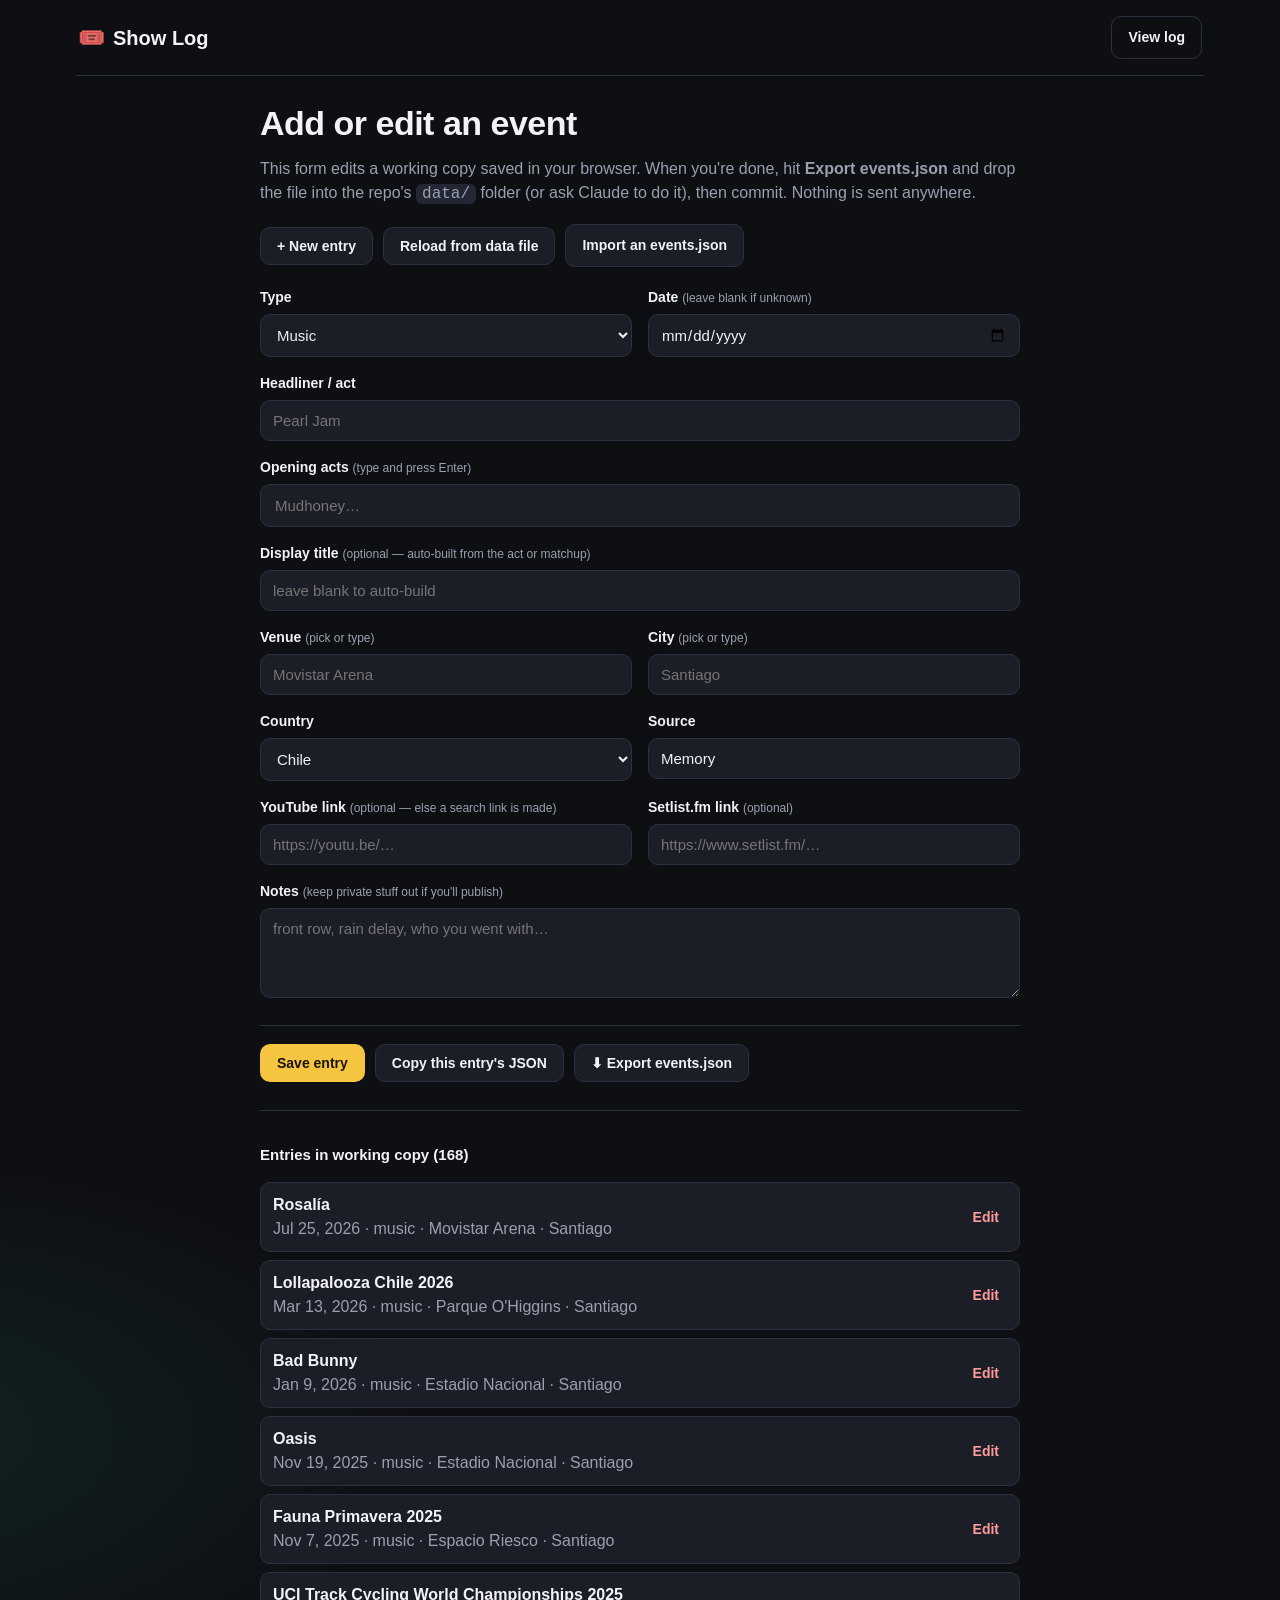
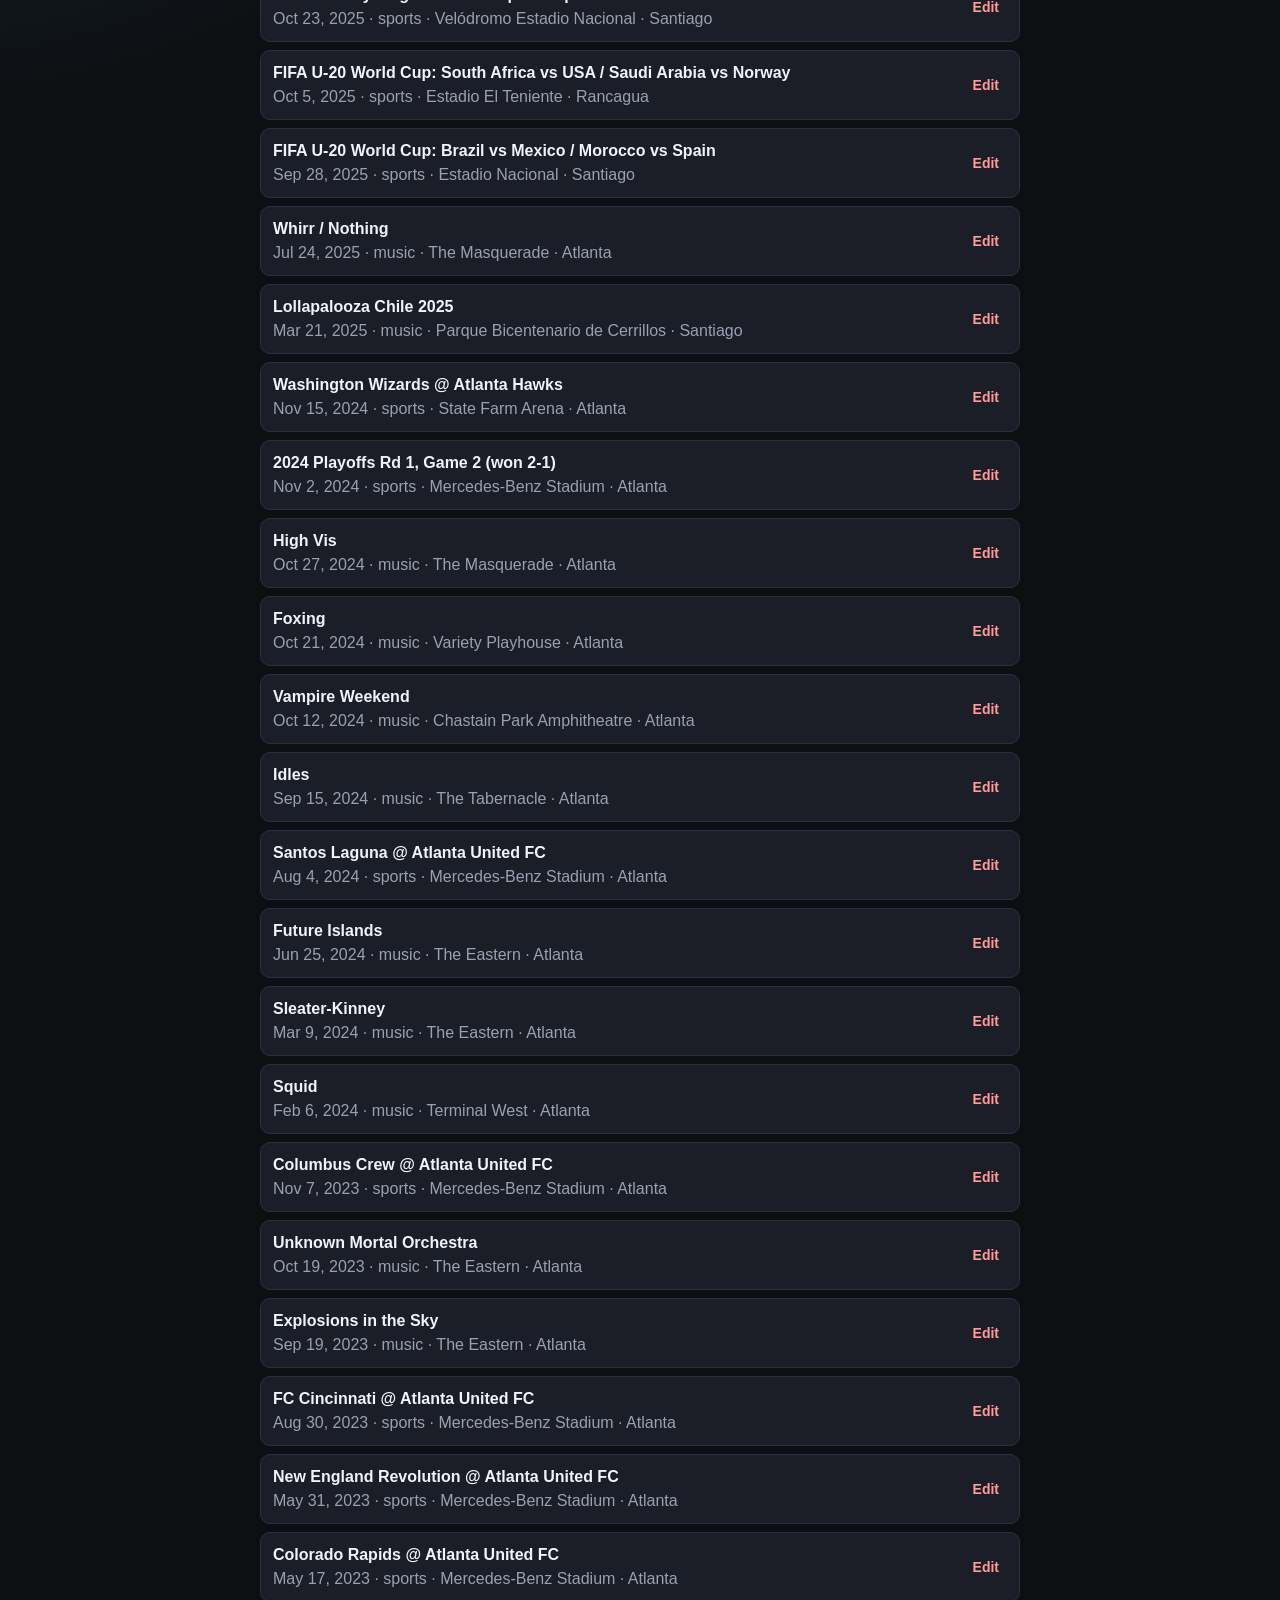
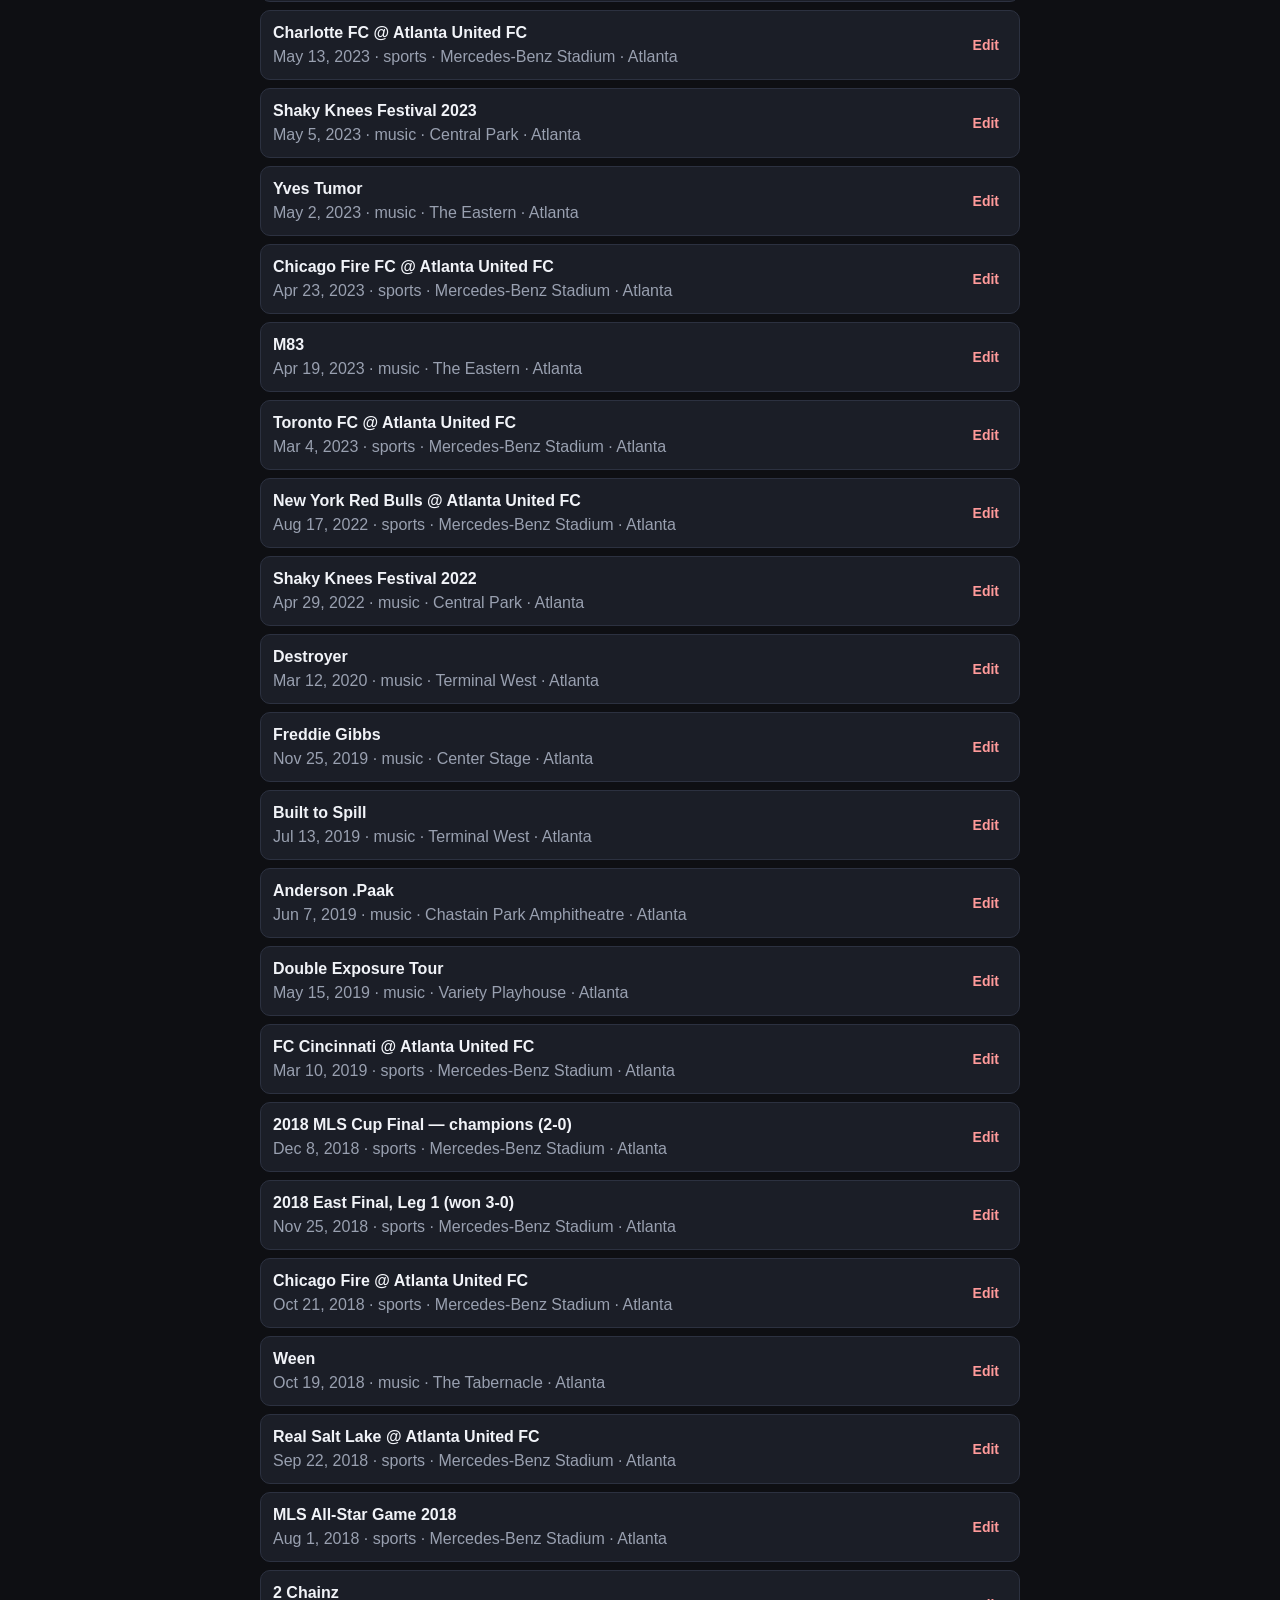
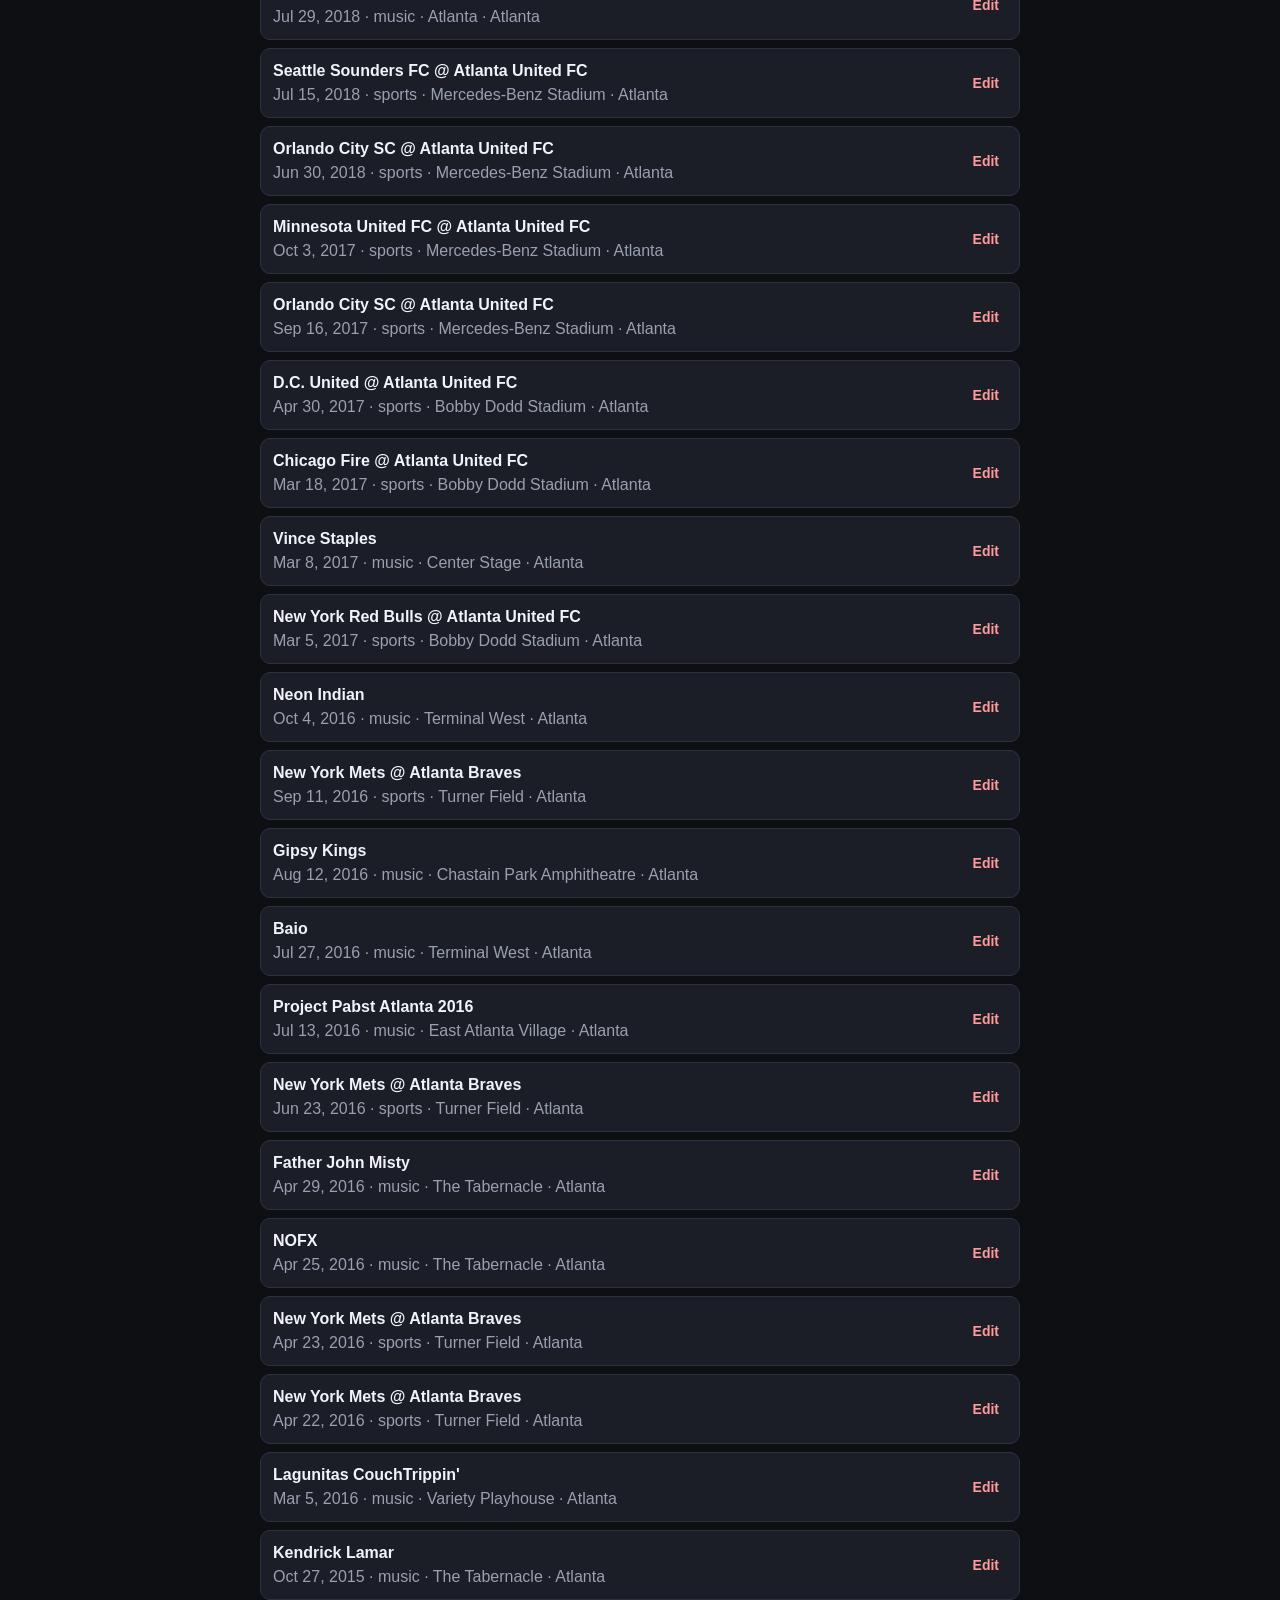
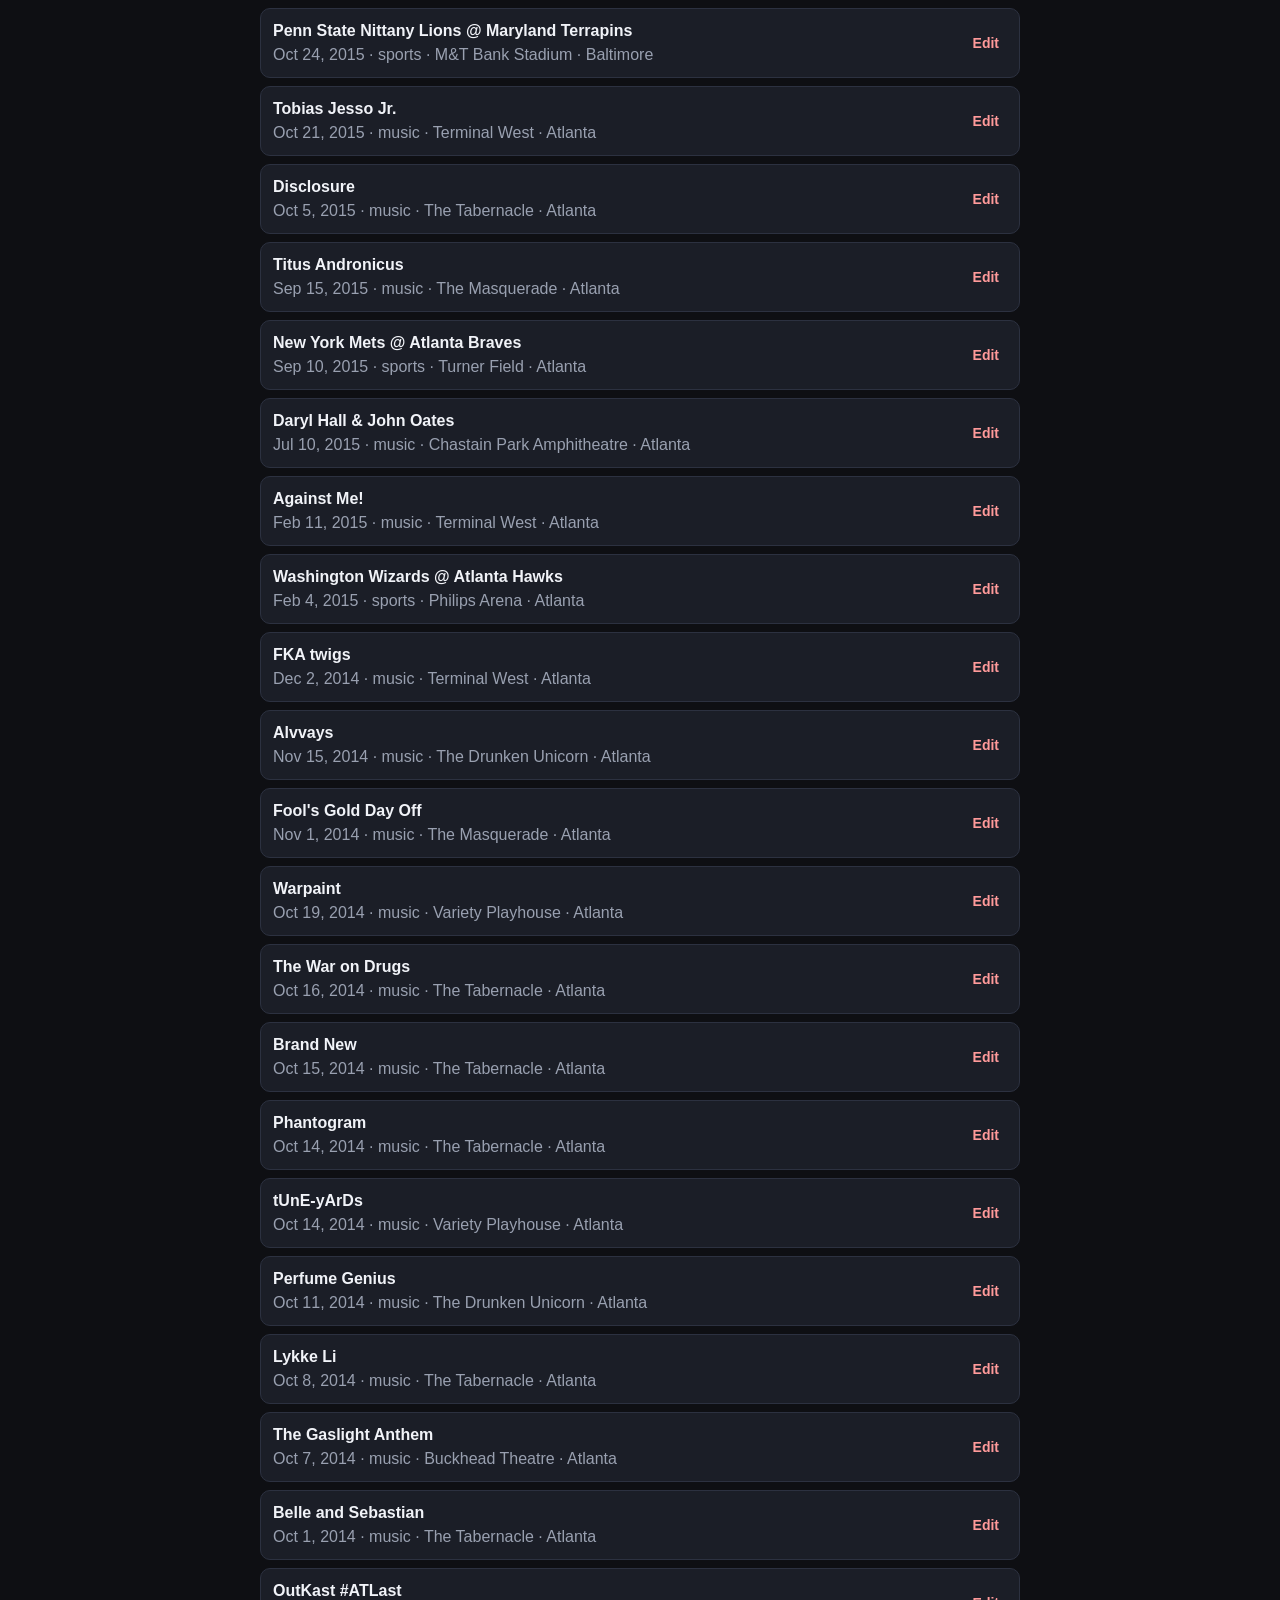
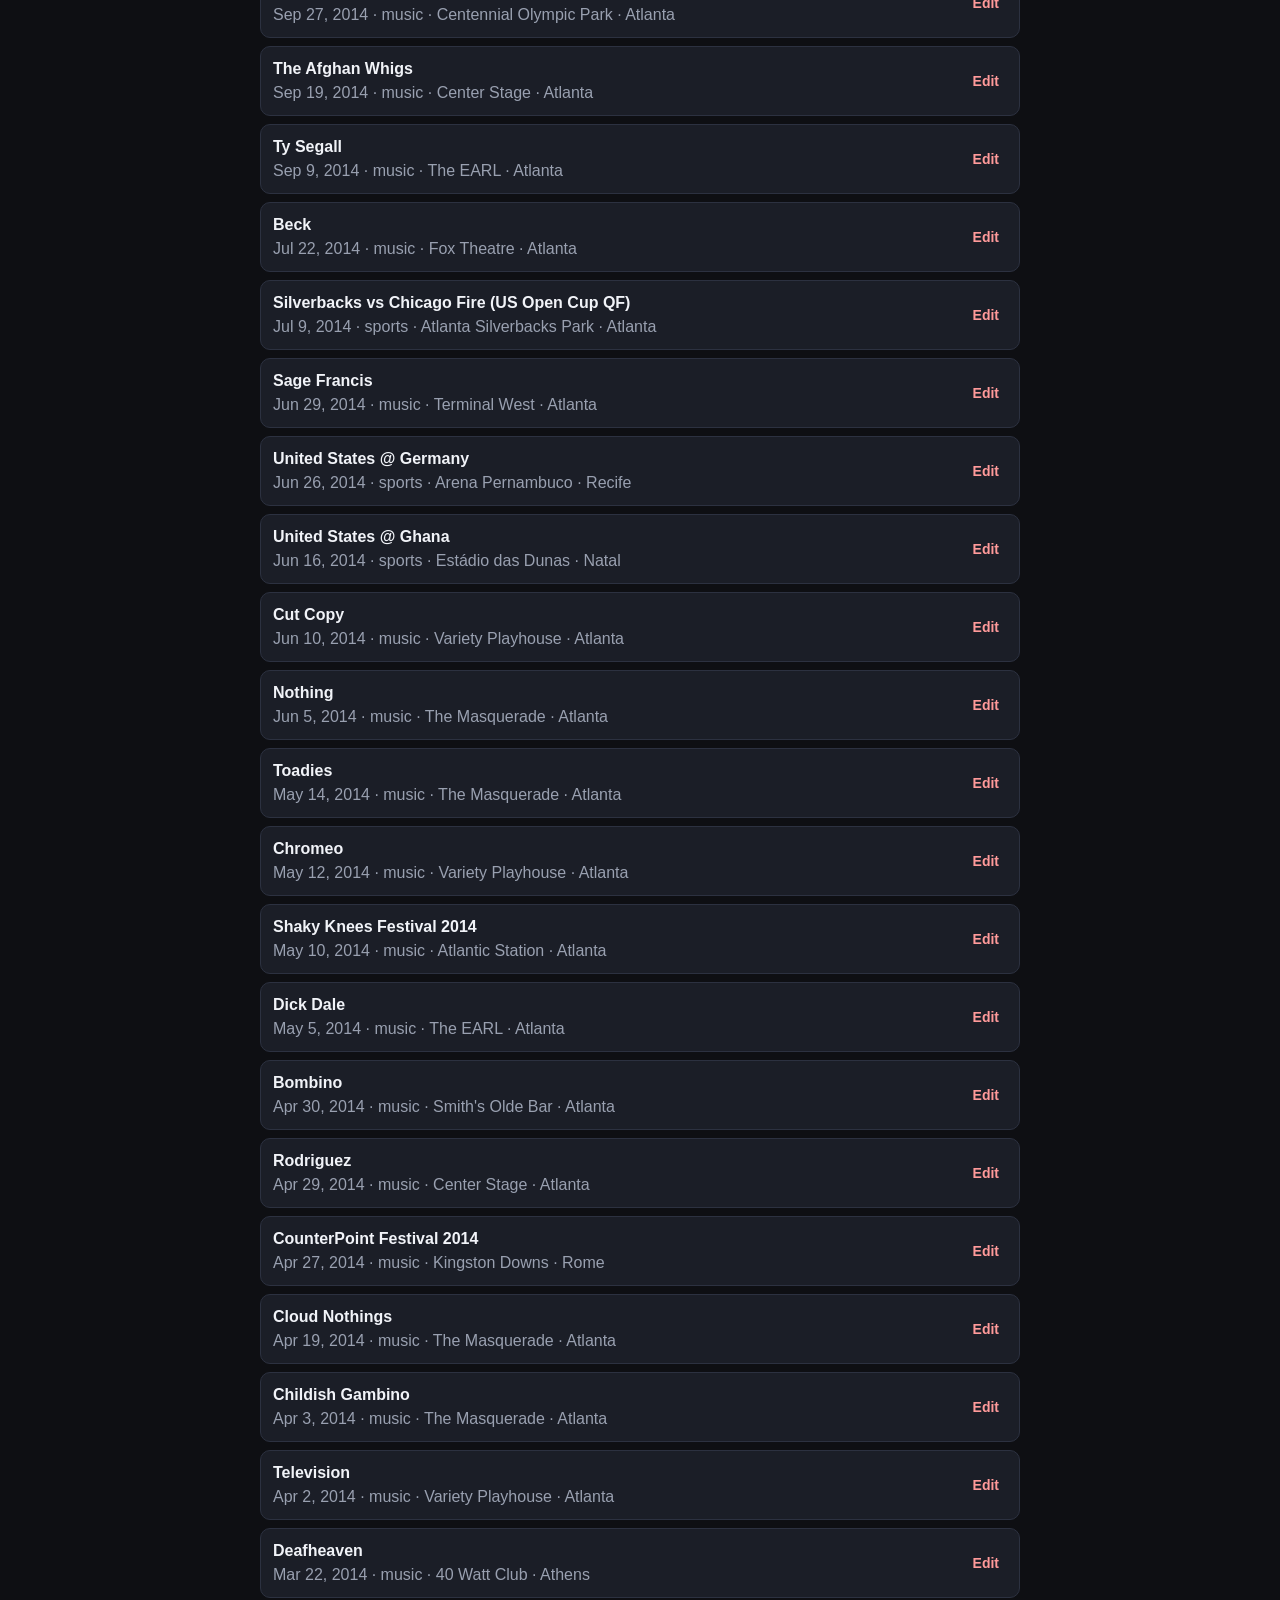
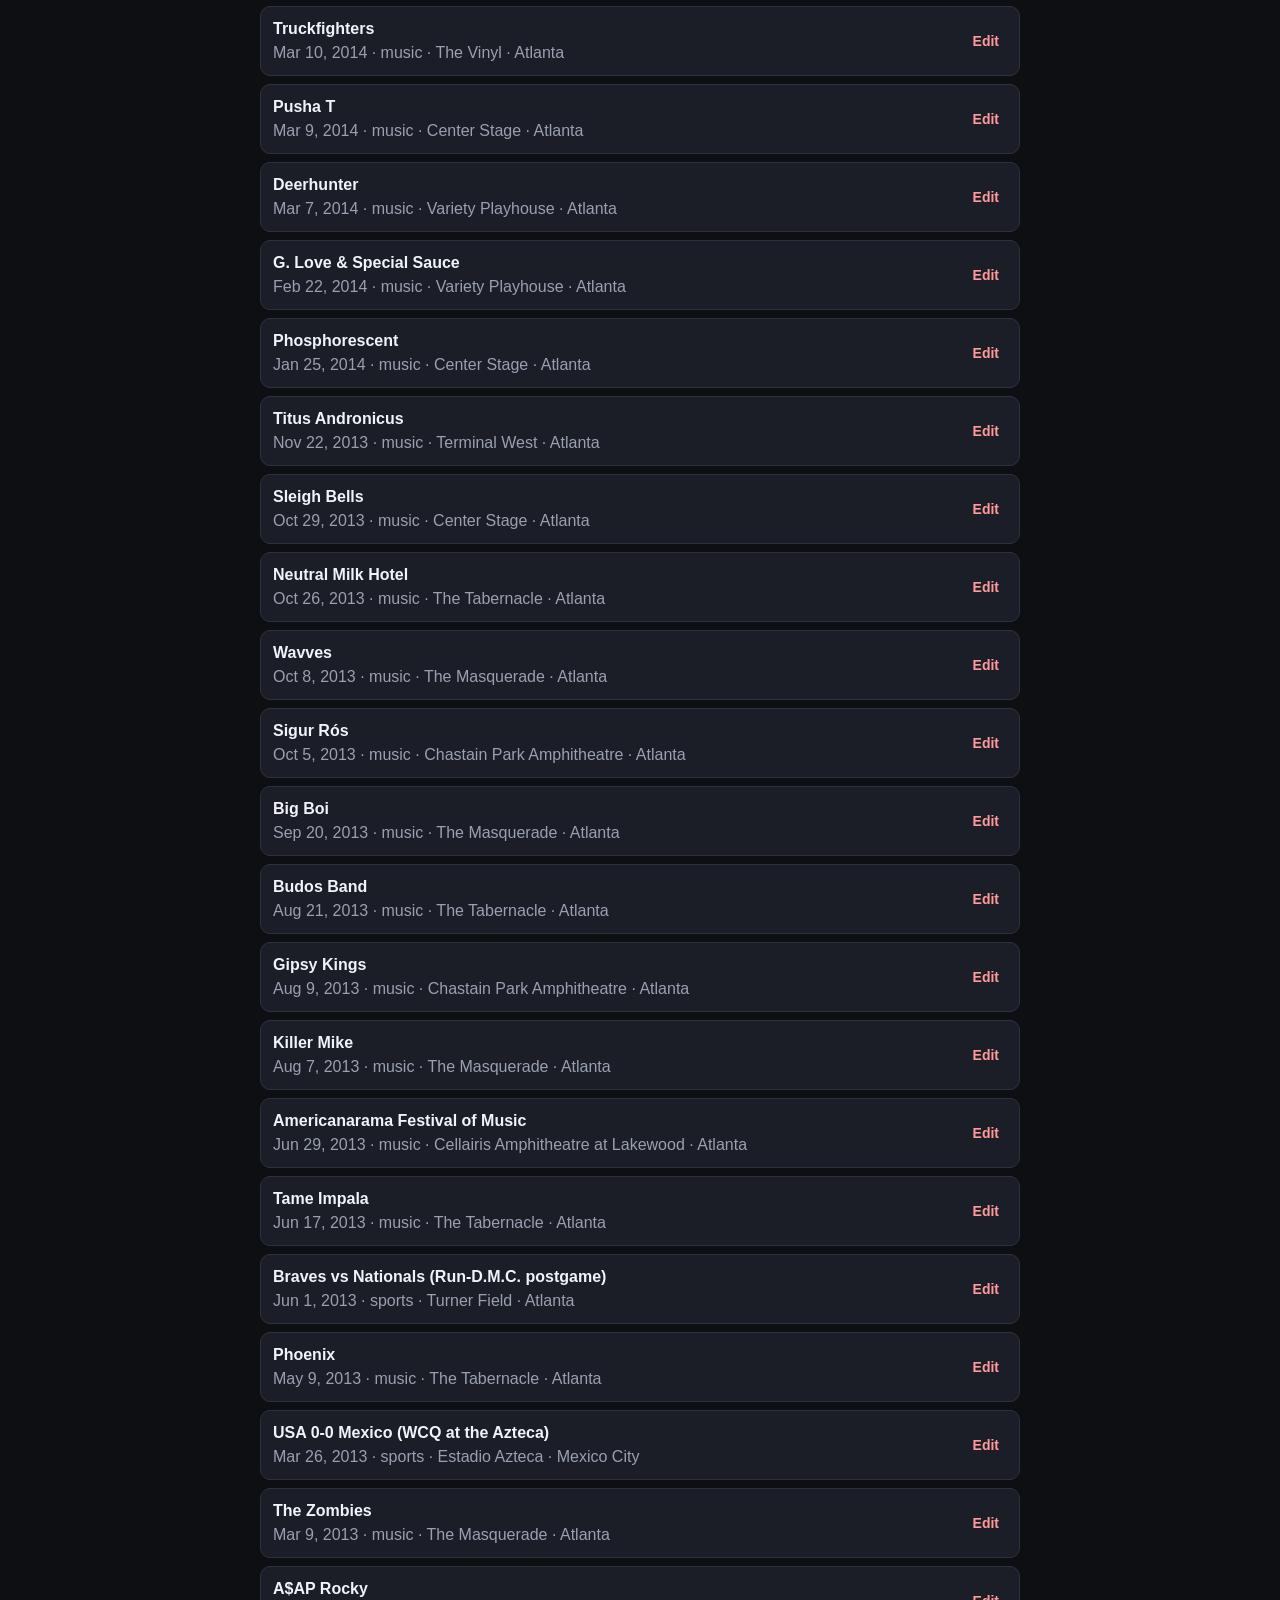
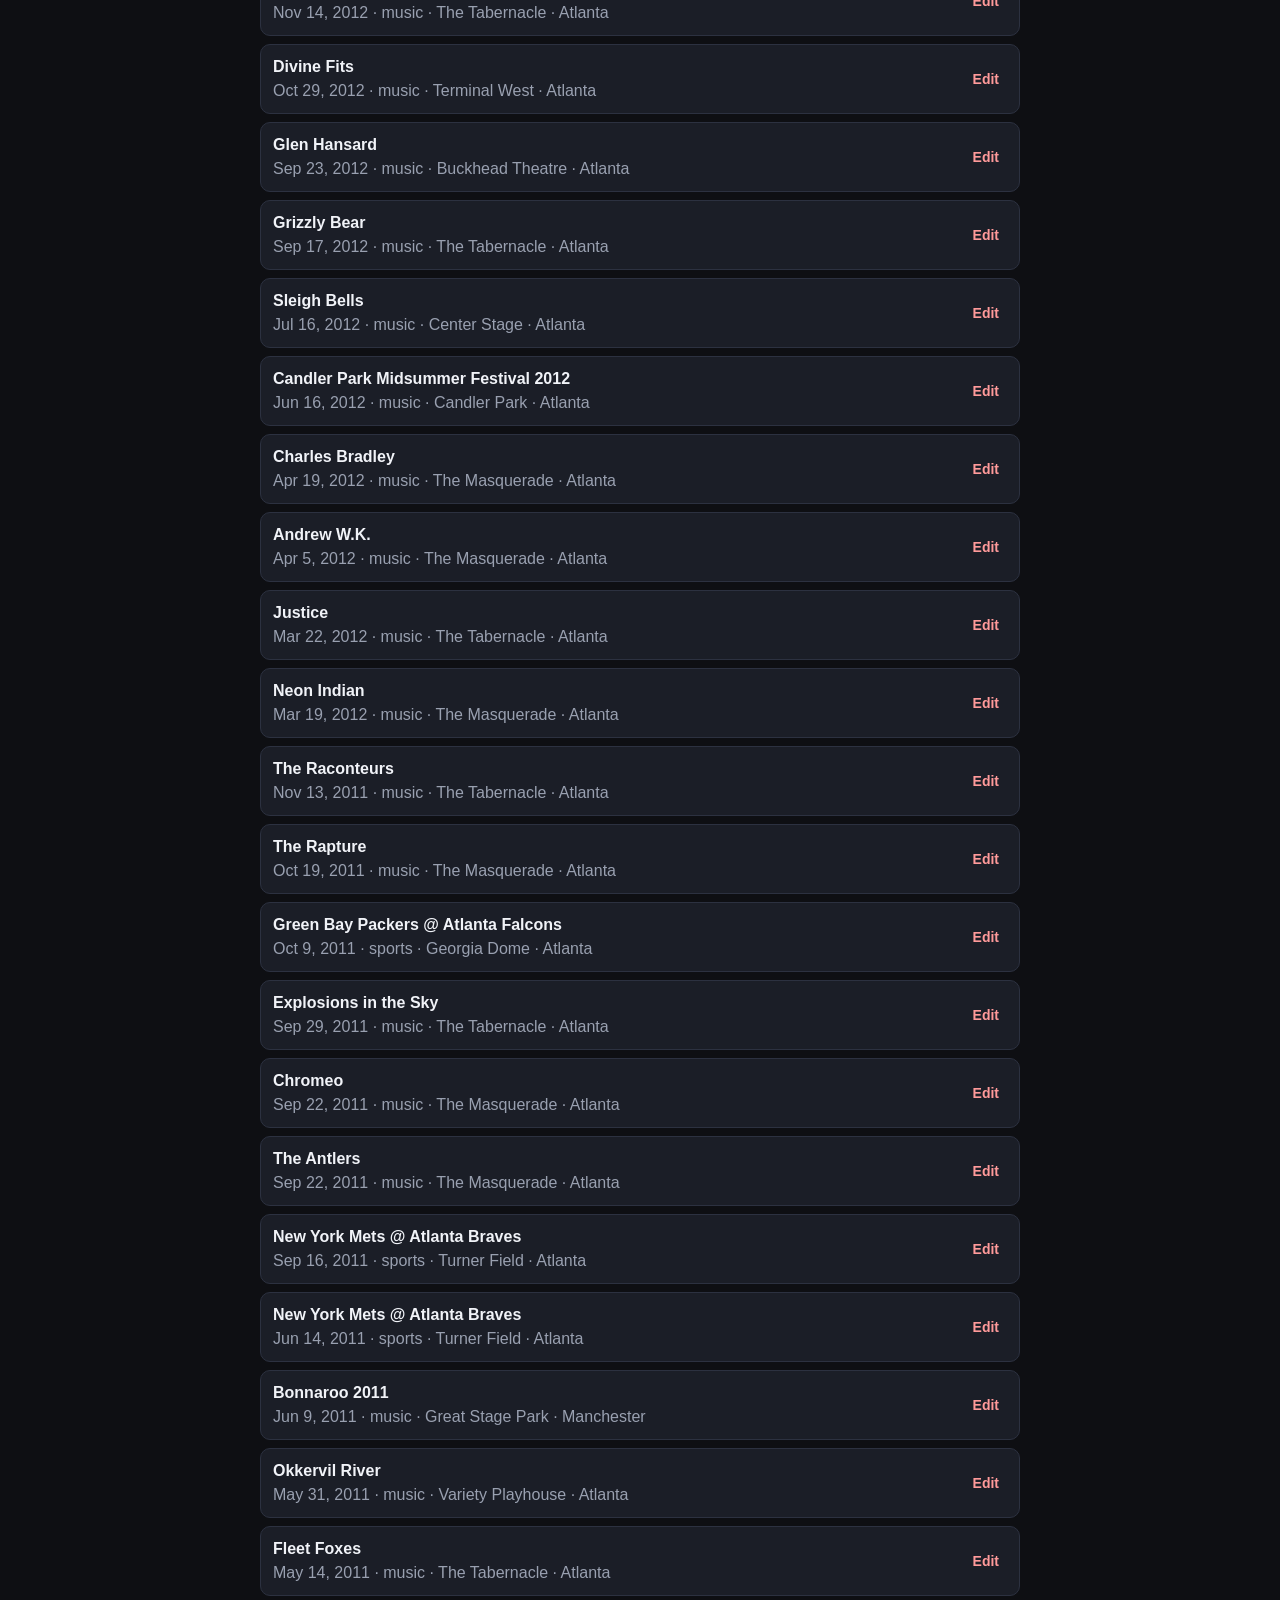
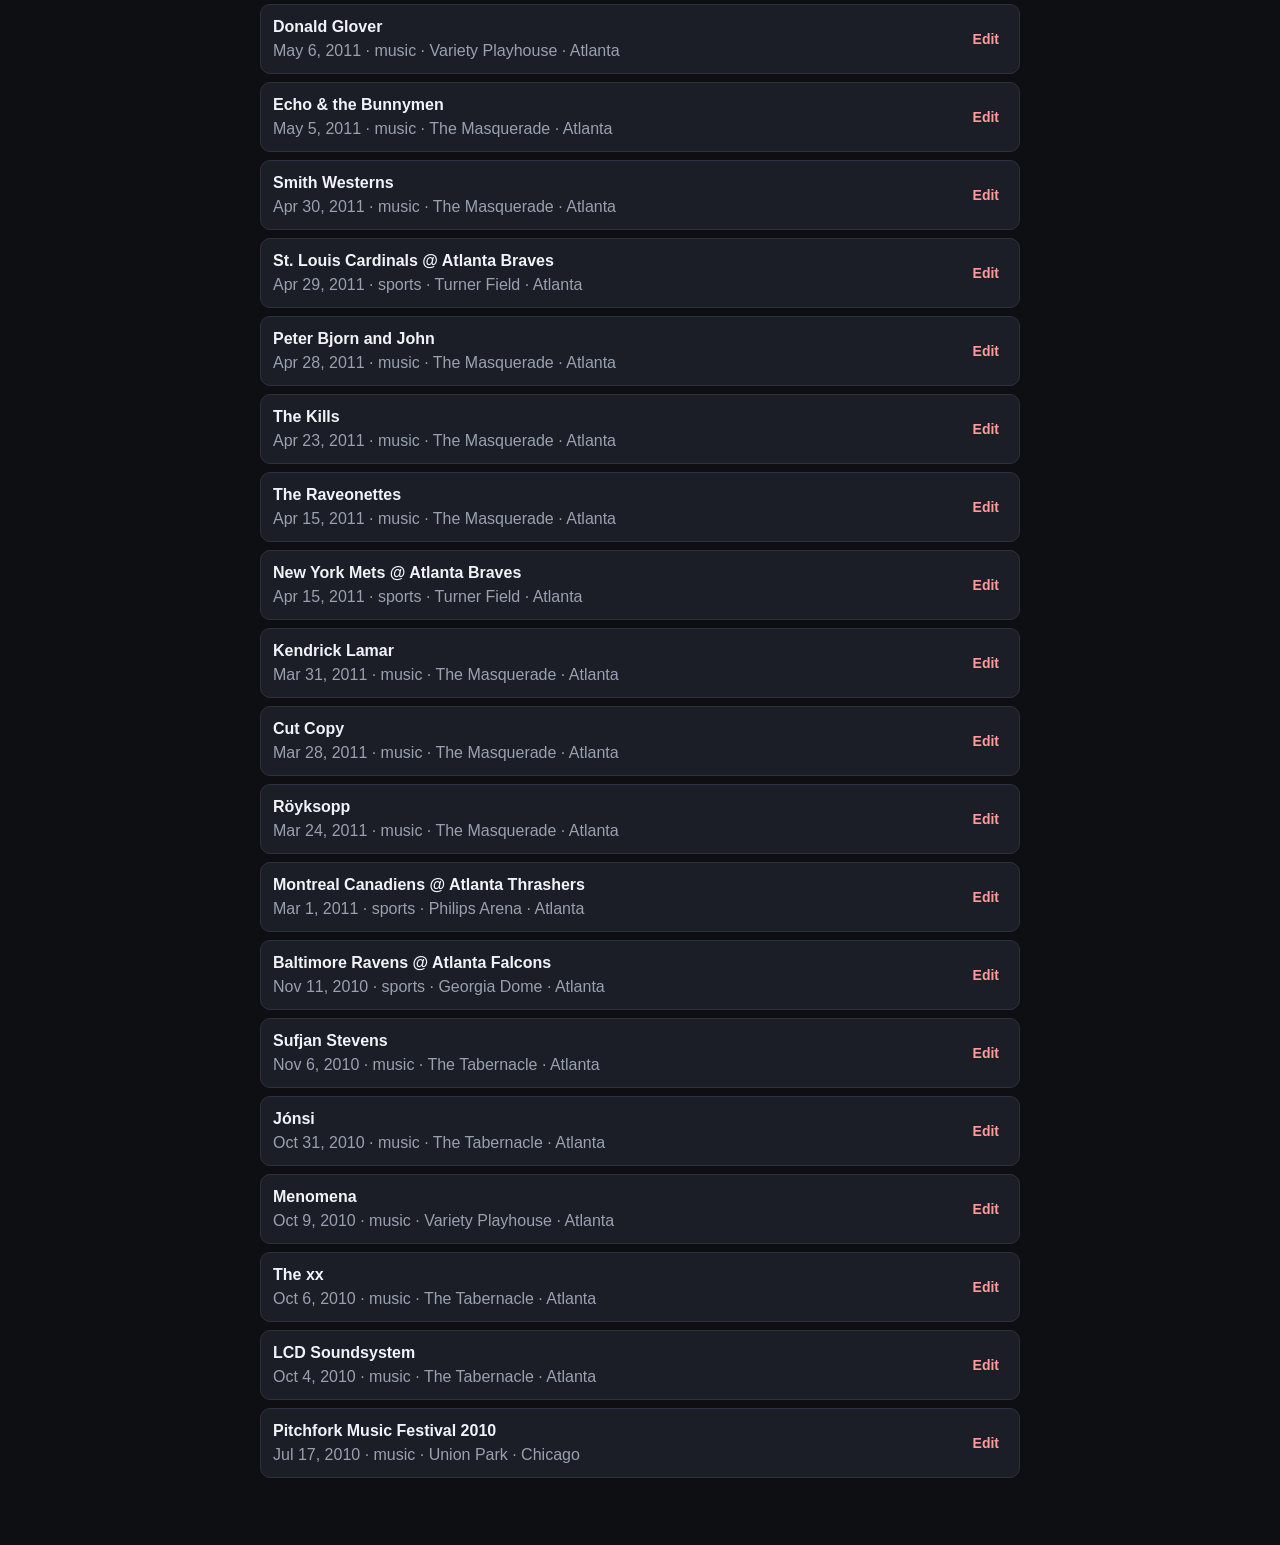
<file: editor.html>
<!doctype html>
<html lang="en">
<head>
  <meta charset="utf-8">
  <meta name="viewport" content="width=device-width, initial-scale=1">
  <meta name="robots" content="noindex, nofollow">
  <title>Add / Edit — Show Log</title>
  <link rel="stylesheet" href="css/styles.css">
</head>
<body>
  <header class="site-header">
    <div class="header-inner">
      <a class="brand" href="index.html"><span class="brand-mark">🎟️</span><span class="brand-text">Show Log</span></a>
      <a class="btn btn-ghost" href="index.html">View log</a>
    </div>
  </header>

  <main class="editor-main">
    <h1>Add or edit an event</h1>
    <p class="editor-intro">
      This form edits a working copy saved in your browser. When you're done, hit
      <strong>Export events.json</strong> and drop the file into the repo's <code>data/</code>
      folder (or ask Claude to do it), then commit. Nothing is sent anywhere.
    </p>

    <div class="editor-actions" style="border-top:none;padding-top:0;margin-top:0;">
      <button id="new-btn" class="btn btn-secondary" type="button">+ New entry</button>
      <button id="reload-btn" class="btn btn-secondary" type="button">Reload from data file</button>
      <label class="btn btn-secondary" style="cursor:pointer;">
        Import an events.json
        <input id="import-file" type="file" accept="application/json,.json" hidden>
      </label>
    </div>

    <form id="form" autocomplete="off">
      <input type="hidden" id="editing-id">

      <div class="field-row">
        <div class="field">
          <label for="f-type">Type</label>
          <select id="f-type">
            <option value="music">Music</option>
            <option value="sports">Sports</option>
            <option value="other">Other</option>
          </select>
        </div>
        <div class="field">
          <label for="f-date">Date <span class="hint">(leave blank if unknown)</span></label>
          <input id="f-date" type="date">
        </div>
      </div>

      <!-- MUSIC / OTHER fields -->
      <div id="grp-music">
        <div class="field">
          <label for="f-headliner">Headliner / act</label>
          <input id="f-headliner" type="text" placeholder="Pearl Jam">
        </div>
        <div class="field">
          <label for="f-support-input">Opening acts <span class="hint">(type and press Enter)</span></label>
          <div class="chip-input" id="support-chips">
            <input id="f-support-input" type="text" placeholder="Mudhoney…">
          </div>
        </div>
      </div>

      <!-- SPORTS fields -->
      <div id="grp-sports" hidden>
        <div class="field-row">
          <div class="field">
            <label for="f-away">Away team</label>
            <input id="f-away" type="text" placeholder="Cleveland Indians">
          </div>
          <div class="field">
            <label for="f-home">Home team</label>
            <input id="f-home" type="text" placeholder="Chicago Cubs">
          </div>
        </div>
        <div class="field">
          <label for="f-league">League <span class="hint">(pick or type)</span></label>
          <input id="f-league" type="text" list="league-list" placeholder="MLB">
          <datalist id="league-list"></datalist>
        </div>
      </div>

      <div class="field">
        <label for="f-title">Display title <span class="hint">(optional — auto-built from the act or matchup)</span></label>
        <input id="f-title" type="text" placeholder="leave blank to auto-build">
      </div>

      <div class="field-row">
        <div class="field">
          <label for="f-venue">Venue <span class="hint">(pick or type)</span></label>
          <input id="f-venue" type="text" list="venue-list" placeholder="Movistar Arena">
          <datalist id="venue-list"></datalist>
        </div>
        <div class="field">
          <label for="f-city">City <span class="hint">(pick or type)</span></label>
          <input id="f-city" type="text" list="city-list" placeholder="Santiago">
          <datalist id="city-list"></datalist>
        </div>
      </div>

      <div class="field-row">
        <div class="field">
          <label for="f-country">Country</label>
          <select id="f-country">
            <option value="Chile">Chile</option>
            <option value="USA">USA</option>
            <option value="Argentina">Argentina</option>
            <option value="Other">Other</option>
          </select>
        </div>
        <div class="field">
          <label for="f-source">Source</label>
          <input id="f-source" type="text" placeholder="Memory">
        </div>
      </div>

      <div class="field-row">
        <div class="field">
          <label for="f-youtube">YouTube link <span class="hint">(optional — else a search link is made)</span></label>
          <input id="f-youtube" type="url" placeholder="https://youtu.be/…">
        </div>
        <div class="field" id="field-setlist">
          <label for="f-setlist">Setlist.fm link <span class="hint">(optional)</span></label>
          <input id="f-setlist" type="url" placeholder="https://www.setlist.fm/…">
        </div>
      </div>

      <div class="field">
        <label for="f-notes">Notes <span class="hint">(keep private stuff out if you'll publish)</span></label>
        <textarea id="f-notes" placeholder="front row, rain delay, who you went with…"></textarea>
      </div>

      <div class="editor-actions">
        <button id="save-btn" class="btn btn-primary" type="submit">Save entry</button>
        <button id="copy-entry-btn" class="btn btn-secondary" type="button">Copy this entry's JSON</button>
        <button id="export-btn" class="btn btn-secondary" type="button">⬇ Export events.json</button>
        <button id="delete-btn" class="link-btn" type="button" hidden>Delete this entry</button>
      </div>
    </form>

    <section class="list-panel">
      <h3 class="panel-title">Entries in working copy (<span id="entry-count">0</span>)</h3>
      <div id="entry-list"></div>
    </section>
  </main>

  <script src="js/data.js"></script>
  <script src="js/editor.js"></script>
</body>
</html>
</file>
<file: css/styles.css>
/* styles.css — Show Log. Dark, readable editorial index + editor. */

:root {
  --bg: #0e0f13;
  --bg2: #15171e;
  --surface: #1b1e27;
  --surface2: #232733;
  --line: #2c3140;
  --text: #f1f3f8;
  --muted: #99a0b0;
  --accent: #f5c542;
  --music: #8b7bff;
  --sports: #2dd4bf;
  --other: #f59e0b;
  --radius: 14px;
  --shadow: 0 6px 22px rgba(0,0,0,.35);
}

* { box-sizing: border-box; }
html { -webkit-text-size-adjust: 100%; }
body {
  margin: 0;
  background:
    radial-gradient(1200px 500px at 80% -10%, rgba(139,123,255,.12), transparent 60%),
    radial-gradient(1000px 500px at -10% 10%, rgba(45,212,191,.10), transparent 55%),
    var(--bg);
  color: var(--text);
  font: 16px/1.5 -apple-system, BlinkMacSystemFont, "Segoe UI", Roboto, Helvetica, Arial, sans-serif;
  padding: 0 max(16px, env(safe-area-inset-left)) 60px;
  max-width: 1160px;
  margin: 0 auto;
}
a { color: inherit; }

/* ---- header ---- */
.site-head { padding: 26px 2px 8px; }
.head-row { display: flex; align-items: center; justify-content: space-between; gap: 16px; flex-wrap: wrap; }
.head-right { display: flex; align-items: center; gap: 12px; flex-wrap: wrap; }
h1 { font-size: clamp(28px, 5vw, 44px); margin: 0; letter-spacing: -.5px; }
.tagline { color: var(--muted); margin: 4px 0 0; }
.btn-link { color: var(--muted); text-decoration: none; font-size: 14px; font-weight: 600; padding: 8px 10px; border-radius: 8px; }
.btn-link:hover { color: var(--text); background: var(--surface); }

/* segmented controls */
.filters {
  display: inline-flex; background: var(--surface); border: 1px solid var(--line);
  border-radius: 999px; padding: 4px; gap: 2px;
}
.filters button {
  appearance: none; border: 0; background: transparent; color: var(--muted);
  padding: 8px 16px; border-radius: 999px; font-size: 14px; font-weight: 600;
  cursor: pointer; transition: .15s;
}
.filters button:hover { color: var(--text); }
.filters button.active { background: var(--accent); color: #1a1407; }

/* ---- controls ---- */
.controls { display: flex; align-items: center; justify-content: space-between; gap: 12px; flex-wrap: wrap; margin: 18px 0 10px; }
.control-right { display: flex; gap: 8px; flex: 1; min-width: 240px; justify-content: flex-end; }
#search {
  flex: 1; max-width: 420px; min-width: 200px;
  background: var(--surface); border: 1px solid var(--line); color: var(--text);
  padding: 11px 14px; border-radius: 10px; font-size: 15px;
}
#search:focus { outline: 2px solid var(--accent); border-color: transparent; }
#search::placeholder { color: var(--muted); }
#sort { background: var(--surface); border: 1px solid var(--line); color: var(--text); padding: 11px 12px; border-radius: 10px; font-size: 14px; }

/* ---- stats ---- */
.statsbar { display: flex; align-items: center; gap: 14px; margin: 6px 0 4px; }
#statsToggle { appearance: none; background: var(--accent); border: 1px solid transparent; color: #1a1407; border-radius: 999px; padding: 11px 22px; font-size: 15px; font-weight: 800; letter-spacing: .01em; cursor: pointer; box-shadow: 0 2px 10px rgba(245, 197, 66, .18); }
#statsToggle:hover { filter: brightness(1.06); }
.count { color: var(--muted); font-size: 13px; }
.stats { margin: 8px 0 18px; }
.kpis { display: grid; grid-template-columns: repeat(6, 1fr); gap: 10px; }
.kpi { background: var(--surface); border: 1px solid var(--line); border-radius: 12px; padding: 12px 10px; text-align: center; }
.kpi b { display: block; font-size: clamp(18px, 3vw, 26px); }
.kpi span { color: var(--muted); font-size: 12px; text-transform: uppercase; letter-spacing: .04em; }
.sdetail { display: none; grid-template-columns: repeat(auto-fit, minmax(220px, 1fr)); gap: 14px; margin-top: 14px; }
body.stats-open .sdetail { display: grid; }
.spanel { background: var(--surface); border: 1px solid var(--line); border-radius: 12px; padding: 14px 16px; }
.spanel-years { grid-column: 1 / -1; }            /* full width so all years fit */
.year-grid { columns: 2; column-gap: 22px; }      /* two columns, newest reads top-down */
.year-grid .rank { break-inside: avoid; }
.spanel h4 { margin: 0 0 10px; font-size: 13px; text-transform: uppercase; letter-spacing: .05em; color: var(--muted); }
.rank { position: relative; padding: 6px 8px; border-radius: 7px; overflow: hidden; display: flex; justify-content: space-between; gap: 8px; font-size: 14px; }
.rank-bar { position: absolute; inset: 0 auto 0 0; background: linear-gradient(90deg, rgba(139,123,255,.30), rgba(45,212,191,.16)); z-index: 0; }
.rank-name, .rank-n { position: relative; z-index: 1; }
.rank-name { font-weight: 600; white-space: nowrap; overflow: hidden; text-overflow: ellipsis; }
.rank-n { color: var(--muted); font-variant-numeric: tabular-nums; }
.muted { color: var(--muted); }

/* ---- shared bits ---- */
.badge { font-size: 10px; font-weight: 800; letter-spacing: .08em; padding: 3px 7px; border-radius: 999px; }
.badge-music { background: rgba(139,123,255,.18); color: #c7befd; }
.badge-sports { background: rgba(45,212,191,.18); color: #9bece0; }
.badge-other { background: rgba(245,158,11,.18); color: #f6cf8e; }
.links { display: flex; gap: 8px; margin-top: 10px; flex-wrap: wrap; }
.lnk { font-size: 13px; font-weight: 600; text-decoration: none; padding: 5px 10px; border-radius: 8px; border: 1px solid var(--line); color: var(--text); background: var(--surface2); }
.lnk:hover { border-color: var(--accent); }
.lnk.yt { color: #ff9a9a; }
.lnk.sl { color: #9bece0; }
.empty { text-align: center; color: var(--muted); padding: 60px 0; }

/* text links (YouTube / Setlist) */
.ilinks { display: inline-flex; gap: 8px; }
.tlink {
  font-size: 12px; font-weight: 700; letter-spacing: .01em; text-decoration: none;
  padding: 3px 11px; border-radius: 999px; border: 1px solid var(--line);
  background: var(--surface); white-space: nowrap; line-height: 1.7;
}
.tlink:hover { border-color: var(--accent); }
.tlink.yt { color: #ff9a9a; }
.tlink.sl { color: #9bece0; }

/* ================= LAYOUT: INDEX (editorial) ================= */
.index-view { max-width: 940px; }

/* year section header — a clear, solid divider (not a ghosted watermark) */
.iv-yearhead {
  display: flex; align-items: baseline; gap: 12px;
  margin: 34px 0 0; padding: 0 6px 8px 18px;
  border-bottom: 2px solid var(--line);
}
.iv-yearhead:first-child { margin-top: 8px; }
.iv-yh-year { font-size: clamp(22px, 3.2vw, 30px); font-weight: 800; letter-spacing: -.5px; color: var(--text); }
.iv-yh-count { font-size: 12px; font-weight: 600; color: var(--muted); text-transform: uppercase; letter-spacing: .08em; }

.iv-row {
  display: grid; grid-template-columns: 54px 1fr; align-items: center; gap: 16px;
  padding: 15px 6px 15px 18px; position: relative;
  border-bottom: 1px solid var(--line);
}
.iv-date {
  font-size: 13px; font-weight: 600; color: var(--muted);
  font-variant-numeric: tabular-nums; letter-spacing: .01em; white-space: nowrap;
}
/* color spine per type, brightens on hover */
.iv-row::before {
  content: ""; position: absolute; left: 0; top: 14px; bottom: 14px; width: 3px;
  border-radius: 3px; background: var(--line); transition: background .15s, top .15s, bottom .15s;
}
.iv-music::before { background: var(--music); }
.iv-sports::before { background: var(--sports); }
.iv-other::before { background: var(--other); }
.iv-row:hover::before { top: 6px; bottom: 6px; }
.iv-row:hover { background: linear-gradient(90deg, rgba(255,255,255,.03), transparent 70%); }
.iv-left { min-width: 0; }
.iv-kicker { font-size: 11px; letter-spacing: .16em; text-transform: uppercase; color: var(--muted); margin-bottom: 5px; }
.iv-music .iv-kicker { color: #c7befd; }
.iv-sports .iv-kicker { color: #9bece0; }
.iv-other .iv-kicker { color: #f6cf8e; }
.iv-name { font-size: clamp(22px, 3.4vw, 33px); font-weight: 800; letter-spacing: -.6px; line-height: 1.06; transition: color .15s; }
.iv-row:hover .iv-name { color: var(--accent); }
.iv-support { font-size: .62em; font-weight: 600; color: var(--muted); letter-spacing: 0; }
.iv-sub { color: var(--muted); font-size: 14px; margin-top: 8px; display: flex; align-items: center; gap: 12px; flex-wrap: wrap; }
.iv-place { white-space: nowrap; overflow: hidden; text-overflow: ellipsis; max-width: 100%; }

/* ---- footer ---- */
.site-foot { margin-top: 40px; padding-top: 16px; border-top: 1px solid var(--line); color: var(--muted); font-size: 13px; text-align: center; }

/* ================= EDITOR ================= */
.site-header { border-bottom: 1px solid var(--line); margin-bottom: 22px; }
.header-inner { display: flex; align-items: center; justify-content: space-between; padding: 16px 2px; }
.brand { display: flex; align-items: center; gap: 8px; text-decoration: none; font-weight: 800; font-size: 20px; }
.brand-mark { font-size: 22px; }
.editor-main { max-width: 760px; margin: 0 auto; }
.editor-main h1 { font-size: clamp(24px, 4vw, 34px); margin: 0 0 8px; }
.editor-intro { color: var(--muted); margin: 0 0 18px; }
.editor-intro code, .note-box code { background: var(--surface2); padding: 1px 6px; border-radius: 6px; }

.btn { appearance: none; border: 1px solid var(--line); background: var(--surface); color: var(--text); padding: 10px 16px; border-radius: 10px; font-size: 14px; font-weight: 600; cursor: pointer; text-decoration: none; display: inline-flex; align-items: center; gap: 6px; }
.btn:hover { border-color: var(--accent); }
.btn-primary { background: var(--accent); color: #1a1407; border-color: transparent; }
.btn-secondary { background: var(--surface); }
.btn-ghost { background: transparent; }
.link-btn { appearance: none; background: none; border: 0; color: #ff9a9a; font-size: 14px; font-weight: 600; cursor: pointer; padding: 8px; }

form { margin-top: 18px; }
.field { margin: 0 0 16px; }
.field-row { display: grid; grid-template-columns: 1fr 1fr; gap: 16px; }
.field label { display: block; font-size: 14px; font-weight: 600; margin-bottom: 6px; }
.field .hint { color: var(--muted); font-weight: 400; font-size: 12px; }
.field input, .field select, .field textarea {
  width: 100%; background: var(--surface); border: 1px solid var(--line); color: var(--text);
  padding: 11px 12px; border-radius: 10px; font-size: 15px; font-family: inherit;
}
.field input:focus, .field select:focus, .field textarea:focus { outline: 2px solid var(--accent); border-color: transparent; }
.field textarea { min-height: 90px; resize: vertical; }

.chip-input { display: flex; flex-wrap: wrap; gap: 6px; align-items: center; background: var(--surface); border: 1px solid var(--line); border-radius: 10px; padding: 6px 8px; }
.chip-input input { flex: 1; min-width: 140px; border: 0; background: transparent; padding: 6px; outline: none; }
.chip { display: inline-flex; align-items: center; gap: 6px; background: var(--surface2); border: 1px solid var(--line); border-radius: 999px; padding: 4px 6px 4px 12px; font-size: 13px; }
.chip button { appearance: none; border: 0; background: none; color: var(--muted); cursor: pointer; font-size: 15px; line-height: 1; }
.chip button:hover { color: var(--text); }

.editor-actions { display: flex; gap: 10px; flex-wrap: wrap; align-items: center; margin: 20px 0; padding-top: 18px; border-top: 1px solid var(--line); }
.note-box { background: var(--surface); border: 1px solid var(--line); border-left: 3px solid var(--accent); border-radius: 10px; padding: 12px 14px; font-size: 13px; color: var(--muted); margin: 12px 0; }
.list-panel { margin-top: 28px; border-top: 1px solid var(--line); padding-top: 18px; }
.panel-title { font-size: 15px; }
.entry-row { display: flex; align-items: center; justify-content: space-between; gap: 12px; padding: 10px 12px; border: 1px solid var(--line); border-radius: 10px; background: var(--surface); margin-bottom: 8px; }
.entry-actions { display: flex; gap: 8px; }

/* ---- responsive ---- */
@media (max-width: 720px) {
  .kpis { grid-template-columns: repeat(3, 1fr); }
  .control-right { justify-content: stretch; }
  #search { max-width: none; }
  .field-row { grid-template-columns: 1fr; }
  .iv-row { grid-template-columns: 46px 1fr; gap: 12px; padding: 13px 4px 13px 16px; }
  .iv-date { font-size: 12px; }
  .iv-yearhead { padding-left: 16px; margin-top: 28px; }
}
</file>
